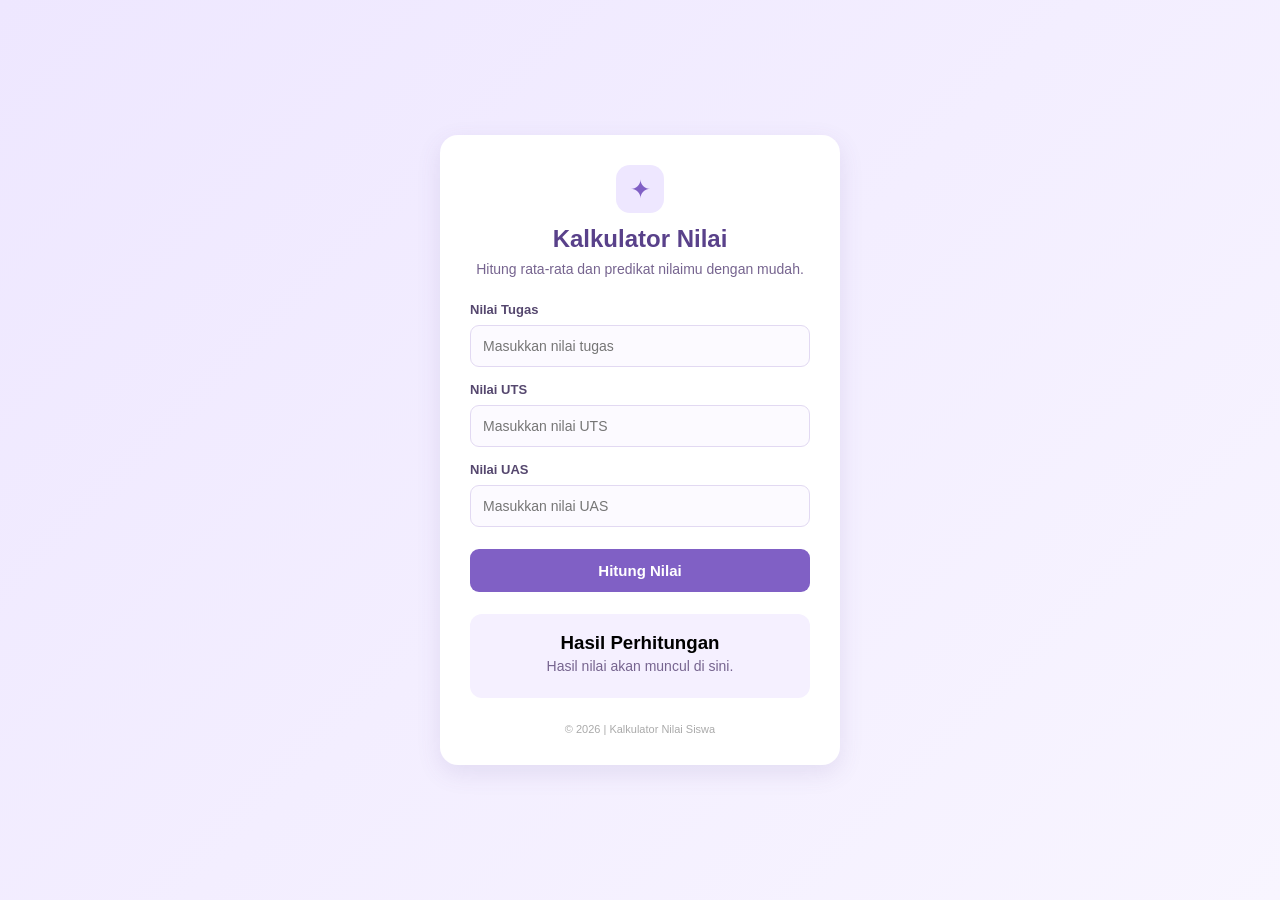
<file: KALKULATOR/index.html>
<!DOCTYPE html>
<html lang="id">

<head>
    <meta charset="UTF-8">
    <meta name="viewport" content="width=device-width, initial-scale=1.0">
    <title>Kalkulator Nilai</title>
    <link rel="stylesheet" href="style.css">
    <script src="style.js" defer></script>
</head>

<body>

    <div class="container">
        <div class="header">
            <span class="icon">✦</span>
            <h2>Kalkulator Nilai</h2>
            <p>Hitung rata-rata dan predikat nilaimu dengan mudah.</p>
        </div>

        <div class="form">
            <label>Nilai Tugas</label>
            <input type="number" id="tugas" placeholder="Masukkan nilai tugas">

            <label>Nilai UTS</label>
            <input type="number" id="uts" placeholder="Masukkan nilai UTS">

            <label>Nilai UAS</label>
            <input type="number" id="uas" placeholder="Masukkan nilai UAS">

            <button onclick="hitungNilai()">Hitung Nilai</button>
        </div>

        <div class="result">
            <h3>Hasil Perhitungan</h3>
            <p id="hasil">Hasil nilai akan muncul di sini.</p>
        </div>

        <footer>
            <p>© 2026 | Kalkulator Nilai Siswa</p>
        </footer>
    </div>

</body>

</html>
</file>
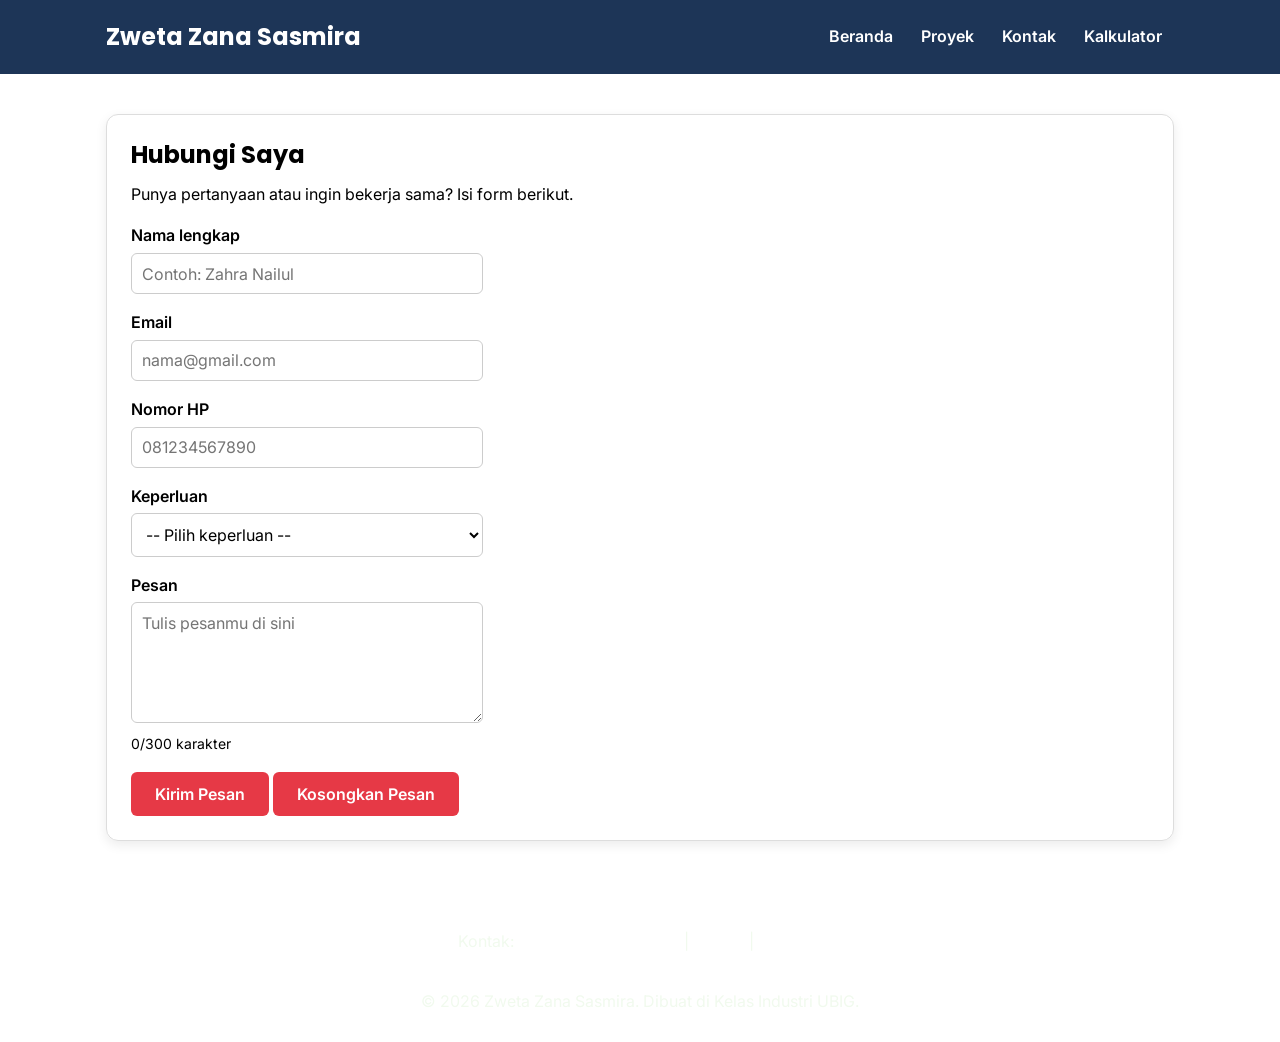
<file: kontak.html>
<!DOCTYPE html>
<html lang="id">
<head>
  <meta charset="UTF-8">
  <meta name="viewport" content="width=device-width, initial-scale=1.0">
  <title>Zweta Zana Sasmira | Kontak</title>
  <link rel="preconnect" href="https://fonts.googleapis.com">
  <link rel="preconnect" href="https://fonts.gstatic.com" crossorigin>
  <link href="https://fonts.googleapis.com/css2?family=Inter:wght@400;600&family=Poppins:wght@600;700&display=swap" rel="stylesheet">
  <link rel="stylesheet" href="css/style.css">
  <script src="js/main.js" defer></script>
  <script src="js/latihan.js" defer></script>
  <script src="js/logika.js" defer></script>
</head>
<body>
  <header>
    <div class="container navbar">
      <h1>Zweta Zana Sasmira</h1>
      <nav class="menu-laptop">
        <ul>
          <li><a href="index.html">Beranda</a></li>
          <li><a href="proyek.html">Proyek</a></li>
          <li><a href="kontak.html">Kontak</a></li>
          <li><a href="kalkulator/kalkulator.html">Kalkulator</a></li>
        </ul>
      </nav>
      <!-- Tantangan: menu ponsel yang bisa dibuka-tutup -->
      <details class="menu-ponsel">
        <summary>Menu</summary>
        <nav>
          <ul>
            <li><a href="index.html">Beranda</a></li>
            <li><a href="proyek.html">Proyek</a></li>
            <li><a href="kontak.html">Kontak</a></li>
            <li><a href="kalkulator/kalkulator.html">Kalkulator</a></li>
          </ul>
        </nav>
      </details>
    </div>
  </header>

  <main>
    <div class="container">
      <section class="kartu">
        <h2>Hubungi Saya</h2>
        <p>Punya pertanyaan atau ingin bekerja sama? Isi form berikut.</p>

        <form>
          <p>
            <label for="nama">Nama lengkap</label><br>
            <input type="text" id="nama" name="nama" placeholder="Contoh: Zahra Nailul" required>
          </p>
          <p>
            <label for="email">Email</label><br>
            <input type="email" id="email" name="email" placeholder="nama@gmail.com" required>
          </p>
          <p>
            <label for="hp">Nomor HP</label><br>
            <input type="tel" id="hp" name="hp" placeholder="081234567890" required>
          </p>
          <p>
            <label for="keperluan">Keperluan</label><br>
            <select id="keperluan" name="keperluan" required>
              <option value="">-- Pilih keperluan --</option>
              <option value="bertanya">Bertanya</option>
              <option value="kerja-sama">Kerja sama proyek</option>
              <option value="lainnya">Lainnya</option>
            </select>
          </p>
          <p>
            <label for="pesan">Pesan</label><br>
            <textarea id="pesan" name="pesan" rows="5" cols="40"  maxlength="300" placeholder="Tulis pesanmu di sini" required></textarea><br>
            <span id="hitung-karakter" class="keterangan">0/300 karakter</span>
          </p>
          <button type="submit">Kirim Pesan</button>
          <button type="button" id="tombol-kosongkan">Kosongkan Pesan</button>
        </form>
      </section>
    </div>
  </main>

  <footer>
    <p>Kontak: <a href="mailto:zweta.rpl@gmail.com">zweta.rpl@gmail.com</a> |
      <a href="/" target="_blank">GitHub</a> |
      <a href="https://github.com/Zweta0106" target="_blank">YouTube</a></p>
      <a href="http://www.youtube.com/@zwetarpl" target="_blank">YouTube</a></p>
    <p>&copy; 2026 Zweta Zana Sasmira. Dibuat di Kelas Industri UBIG.</p>
  </footer>
</body>
</html>
</file>
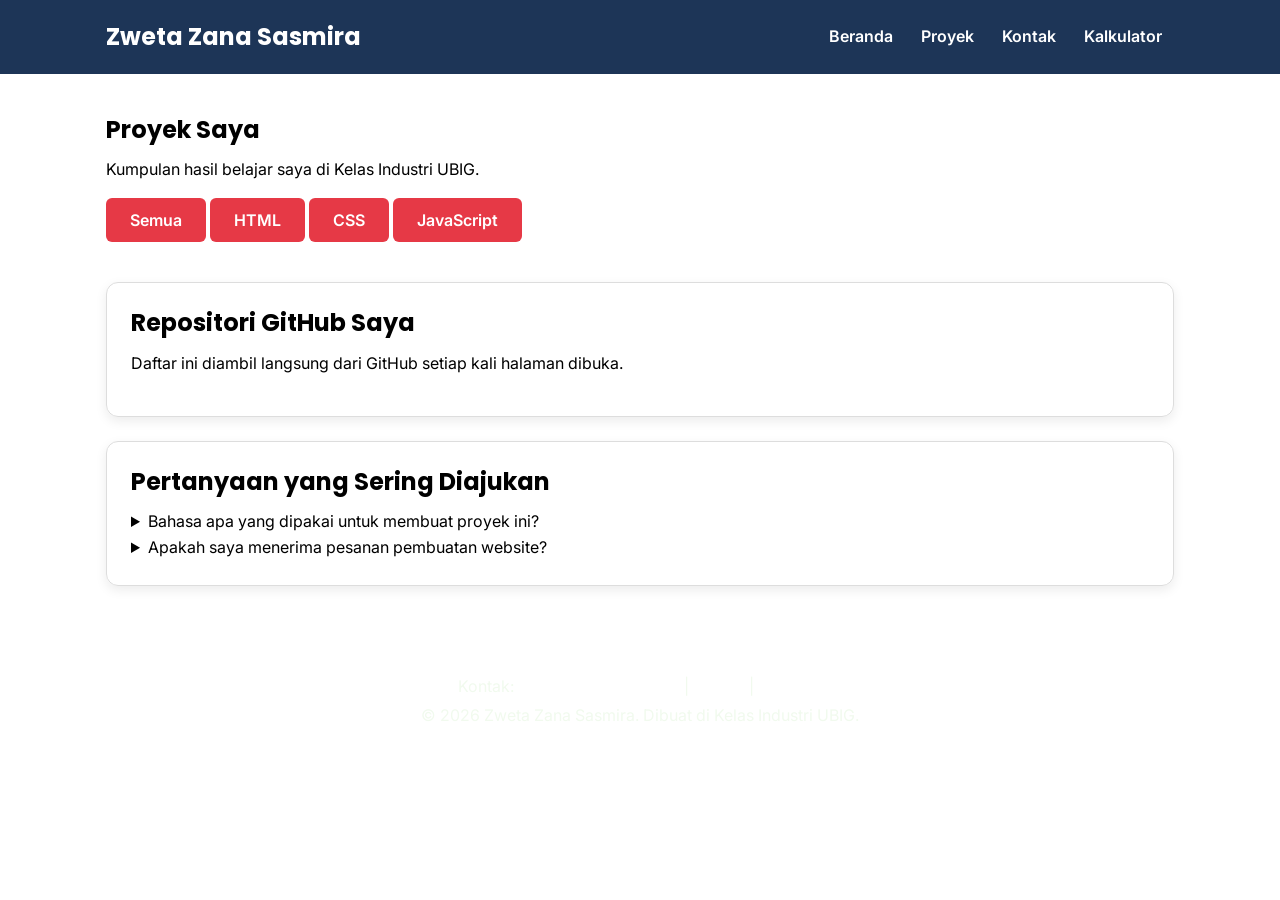
<file: proyek.html>
<!DOCTYPE html>
<html lang="id">

<head>
  <meta charset="UTF-8">
  <meta name="viewport" content="width=device-width, initial-scale=1.0">
  <title>Zweta Zana Sasmira | Proyek</title>
  <link rel="preconnect" href="https://fonts.googleapis.com">
  <link rel="preconnect" href="https://fonts.gstatic.com" crossorigin>
  <link href="https://fonts.googleapis.com/css2?family=Inter:wght@400;600&family=Poppins:wght@600;700&display=swap"
    rel="stylesheet">
  <link rel="stylesheet" href="css/style.css">
  <script src="js/main.js" defer></script>
  <script src="js/latihan.js" defer></script>
  <script src="js/logika.js" defer></script>
</head>

<body>
  <header>
    <div class="container navbar">
      <h1>Zweta Zana Sasmira</h1>
      <nav class="menu-laptop">
        <ul>
          <li><a href="index.html">Beranda</a></li>
          <li><a href="proyek.html">Proyek</a></li>
          <li><a href="kontak.html">Kontak</a></li>
           <li><a href="kalkulator/kalkulator.html">Kalkulator</a></li>
        </ul>
      </nav>
      <!-- Tantangan: menu ponsel yang bisa dibuka-tutup -->
      <details class="menu-ponsel">
        <summary>Menu</summary>
        <nav>
          <ul>
            <li><a href="index.html">Beranda</a></li>
            <li><a href="proyek.html">Proyek</a></li>
            <li><a href="kontak.html">Kontak</a></li>
             <li><a href="kalkulator/kalkulator.html">Kalkulator</a></li>
          </ul>
        </nav>
      </details>
    </div>
  </header>

  <main>
    <div class="container">
      <section>
        <h2>Proyek Saya</h2>
        <p>Kumpulan hasil belajar saya di Kelas Industri UBIG.</p>
        <div class="filter-proyek" role="group" aria-label="Filter proyek berdasarkan kategori">
          <button type="button" class="filter-proyek-tombol aktif" data-filter-proyek="semua"
            aria-pressed="true">Semua</button>
          <button type="button" class="filter-proyek-tombol" data-filter-proyek="HTML"
            aria-pressed="false">HTML</button>
          <button type="button" class="filter-proyek-tombol" data-filter-proyek="CSS" aria-pressed="false">CSS</button>
          <button type="button" class="filter-proyek-tombol" data-filter-proyek="JavaScript"
            aria-pressed="false">JavaScript</button>
        </div>
        <p id="jumlah-proyek" aria-live="polite"></p>
        <div class="daftar-kartu" id="daftar-proyek"></div>
      </section>

      <section class="kartu">
  <h2>Repositori GitHub Saya</h2>
  <p>Daftar ini diambil langsung dari GitHub setiap kali halaman 
dibuka.</p>
  <p id="status-repo"></p>
  <ul id="daftar-repo"></ul>
</section>

      <!-- FAQ dengan details dan summary -->
      <section class="kartu">
        <h2>Pertanyaan yang Sering Diajukan</h2>
        <details>
          <summary>Bahasa apa yang dipakai untuk membuat proyek ini?</summary>
          <p>Semua proyek di halaman ini dibuat dengan HTML. Tampilannya akan saya rapikan dengan CSS mulai Minggu 03.
          </p>
        </details>
        <details>
          <summary>Apakah saya menerima pesanan pembuatan website?</summary>
          <p>Belum, saya masih belajar. Namun kamu tetap boleh menghubungi saya melalui halaman Kontak.</p>
        </details>
      </section>
    </div>
  </main>

  <footer>
    <p>Kontak: <a href="mailto:zweta.rpl@gmail.com">zweta.rpl@gmail.com</a> |
      <a href="https://github.com/Zweta0106" target="_blank">GitHub</a> |
      <a href="http://www.youtube.com/@zwetarpl" target="_blank">YouTube</a>
    </p>
    <p>&copy; 2026 Zweta Zana Sasmira. Dibuat di Kelas Industri UBIG.</p>
  </footer>
</body>

</html>
</file>
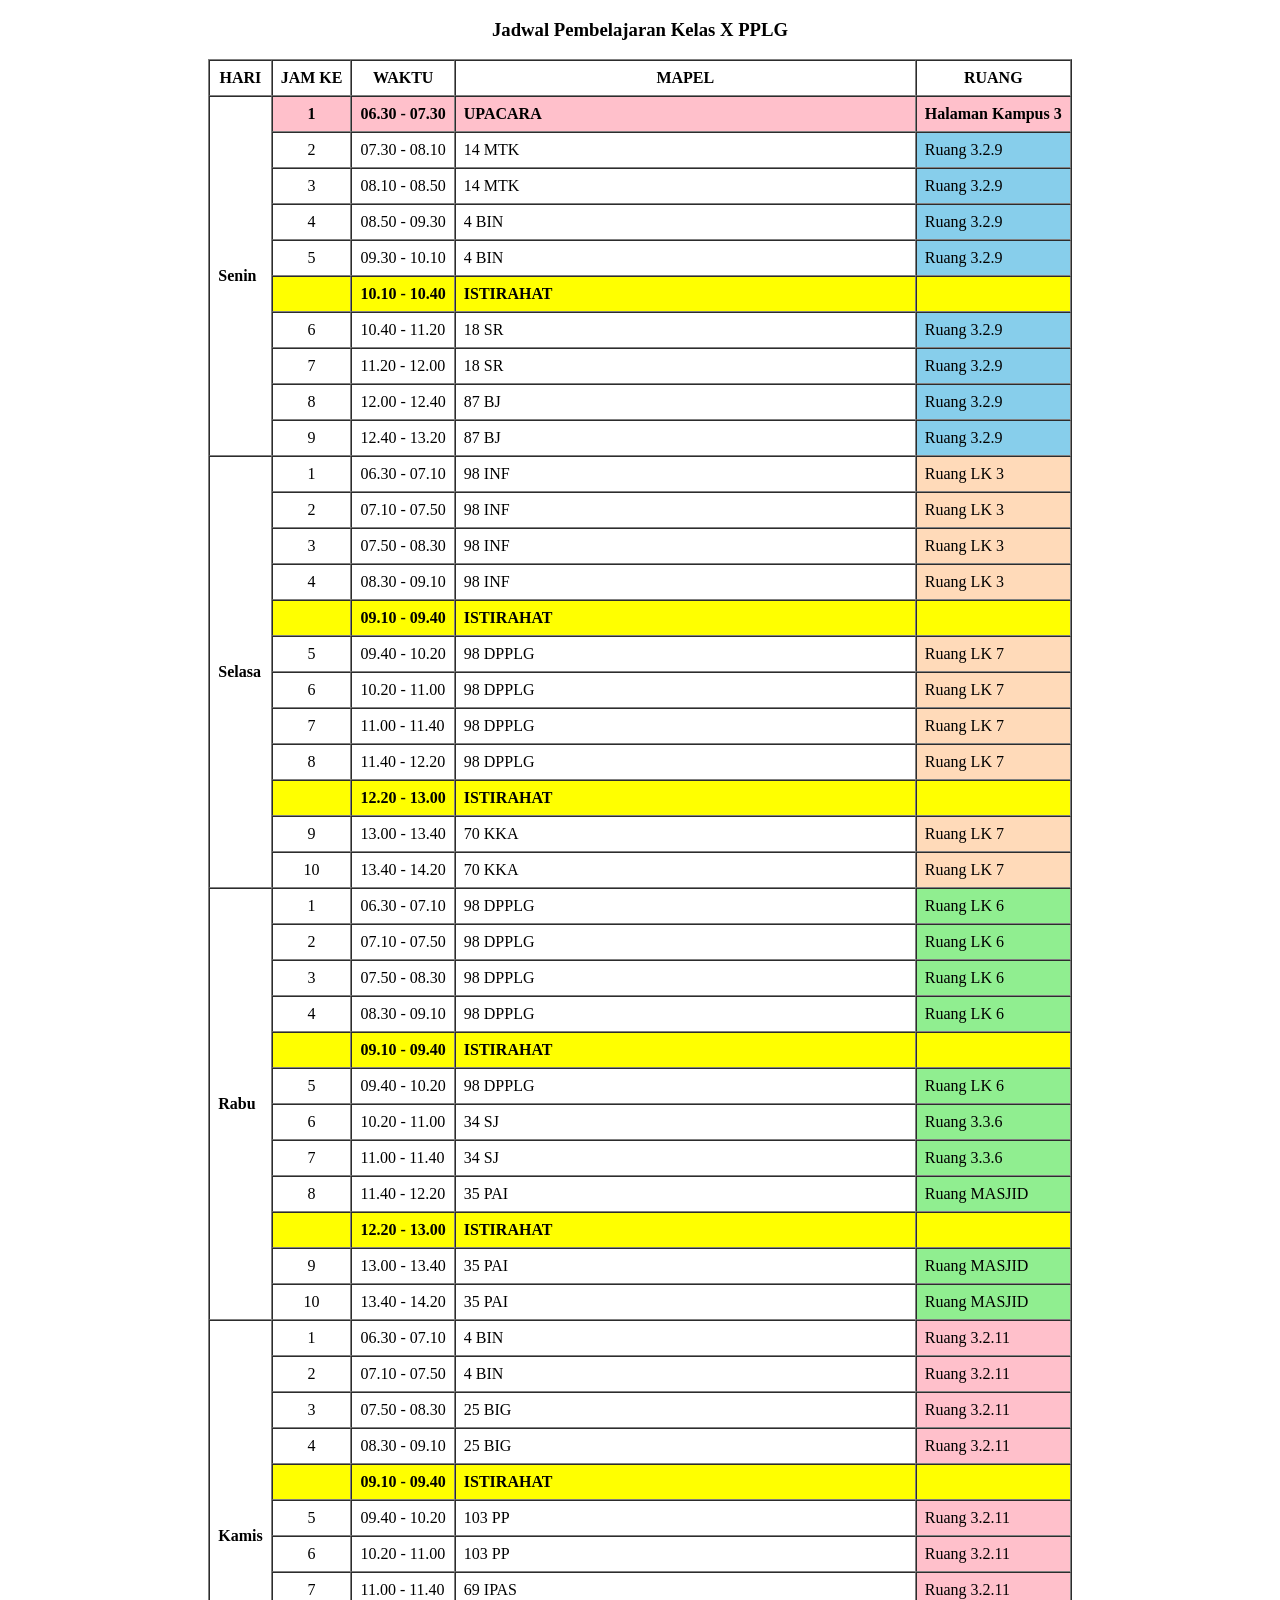
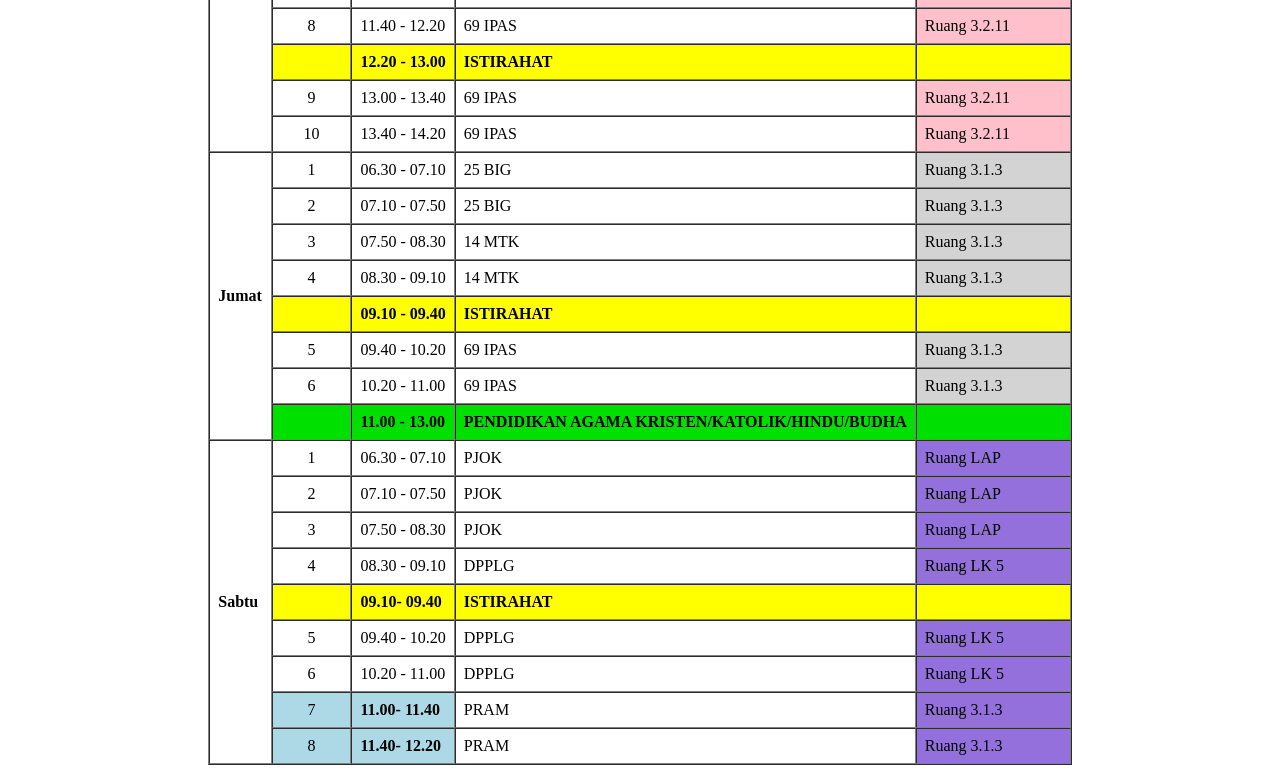
<file: Jadwal X PPLG/style.html-zwetazanasasmira.html>
<!DOCTYPE html>
<html lang="id">

<head>
   <meta charset="UTF-8">
   <title>Jadwal X PPLG</title>
</head>

<body>
   <h3 align="center">Jadwal Pembelajaran Kelas X PPLG</h3>
   <table border="1" cellspacing="0" cellpadding="8" align="center">
      <thead>
         <tr>
            <th>HARI</th>
            <th>JAM KE</th>
            <th>WAKTU</th>
            <th>MAPEL</th>
            <th>RUANG</th>
         <tr>
      </thead>
      <tbody>
         <tr>
            <td rowspan="11"><b>Senin</b></td>
            <td align="center" bgcolor="pink"><b>1</b></td>
            <td bgcolor="pink"><b>06.30 - 07.30</b></td>
            <td bgcolor="pink"><b>UPACARA</b></td>
            <td bgcolor="pink"><b>Halaman Kampus 3</b></td>
         </tr>
         <tr>
            <td align="center">2</td>
            <td>07.30 - 08.10</td>
            <td>14 MTK</td>
            <td bgcolor="skyblue">Ruang 3.2.9</td>
         </tr>
         <tr>
            <td align="center">3</td>
            <td>08.10 - 08.50</td>
            <td>14 MTK</td>
            <td bgcolor="skyblue">Ruang 3.2.9</td>
         </tr>
         <tr>
            <td align="center">4</td>
            <td>08.50 - 09.30</td>
            <td>4 BIN</td>
            <td bgcolor="skyblue">Ruang 3.2.9</td>
         </tr>
         <tr></tr>
         <td align="center">5</td>
         <td>09.30 - 10.10</td>
         <td>4 BIN</td>
         <td bgcolor="skyblue">Ruang 3.2.9</td>
         </tr>
         <tr>
            <td align="center" bgcolor="yellow"></td>
            <td bgcolor="yellow"><b>10.10 - 10.40</b></td>
            <td bgcolor="yellow"><b>ISTIRAHAT</b></td>
            <td bgcolor="yellow"></td>
         </tr>
         <tr>
            <td align="center">6</td>
            <td>10.40 - 11.20</td>
            <td>18 SR</td>
            <td bgcolor="skyblue">Ruang 3.2.9</td>
         </tr>
         <tr>
            <td align="center">7</td>
            <td>11.20 - 12.00</td>
            <td>18 SR</td>
            <td bgcolor="skyblue">Ruang 3.2.9</td>
         </tr>
         <tr>
            <td align="center">8</td>
            <td>12.00 - 12.40</td>
            <td>87 BJ</td>
            <td bgcolor="skyblue">Ruang 3.2.9</td>
         </tr>
         <tr>
            <td align="center">9</td>
            <td>12.40 - 13.20</td>
            <td>87 BJ</td>
            <td bgcolor="skyblue">Ruang 3.2.9</td>
         </tr>
         <tr>
            <td rowspan="12"><b>Selasa</b></td>
            <td align="center">1</td>
            <td>06.30 - 07.10</td>
            <td>98 INF</td>
            <td bgcolor="peachpuff">Ruang LK 3</td>
         </tr>
         <tr>
            <td align="center">2</td>
            <td>07.10 - 07.50</td>
            <td>98 INF</td>
            <td bgcolor="peachpuff">Ruang LK 3</td>
         </tr>
         <tr>
            <td align="center">3</td>
            <td>07.50 - 08.30</td>
            <td>98 INF</td>
            <td bgcolor="peachpuff">Ruang LK 3</td>
         </tr>
         <tr>
            <td align="center">4</td>
            <td>08.30 - 09.10</td>
            <td>98 INF</td>
            <td bgcolor="peachpuff">Ruang LK 3</td>
         </tr>
         <tr>
            <td align="center" bgcolor="yellow"></td>
            <td bgcolor="yellow"><b>09.10 - 09.40</b></td>
            <td bgcolor="yellow"><b>ISTIRAHAT</b></td>
            <td bgcolor="yellow"></td>
         </tr>
         <tr>
            <td align="center">5</td>
            <td>09.40 - 10.20</td>
            <td>98 DPPLG</td>
            <td bgcolor="peachpuff">Ruang LK 7</TD>
         </tr>
         <tr>
            <td align="center">6</td>
            <td>10.20 - 11.00</td>
            <td>98 DPPLG</td>
            <td bgcolor="peachpuff">Ruang LK 7</td>
         </tr>
         <tr>
            <td align="center">7</td>
            <td>11.00 - 11.40</td>
            <td>98 DPPLG</td>
            <td bgcolor="peachpuff">Ruang LK 7</td>
         </tr>
         <tr>
            <td align="center">8</td>
            <td>11.40 - 12.20</td>
            <td>98 DPPLG</td>
            <td bgcolor="peachpuff">Ruang LK 7</td>
         </tr>
         <tr>
            <td align="center" bgcolor="yellow"></td>
            <td bgcolor="yellow"><b>12.20 - 13.00</b></td>
            <td bgcolor="yellow"><b>ISTIRAHAT</b></td>
            <td bgcolor="yellow"></td>
         </tr>
         <tr>
            <td align="center">9</td>
            <td>13.00 - 13.40</td>
            <td>70 KKA</td>
            <td bgcolor="peachpuff">Ruang LK 7</td>
         </tr>
         <tr>
            <td align="center">10</td>
            <td>13.40 - 14.20</td>
            <td>70 KKA</td>
            <td bgcolor="peachpuff">Ruang LK 7</td>
         </tr>
         <tr>
            <td rowspan="12"><b>Rabu</b></td>
            <td align="center">1</td>
            <td>06.30 - 07.10</td>
            <td>98 DPPLG</td>
            <td bgcolor="Lightgreen">Ruang LK 6</td>
         </tr>
         <tr>
            <td align="center">2</td>
            <td>07.10 - 07.50</td>
            <td>98 DPPLG</td>
            <td bgcolor="Lightgreen">Ruang LK 6</td>
         </tr>
         <tr>
            <td align="center">3</td>
            <td>07.50 - 08.30</td>
            <td>98 DPPLG</td>
            <td bgcolor="Lightgreen">Ruang LK 6</td>
         </tr>
         <tr>
            <td align="center">4</td>
            <td>08.30 - 09.10</td>
            <td>98 DPPLG</td>
            <td bgcolor="Lightgreen">Ruang LK 6</td>
         </tr>
         <tr>
            <td align="center" bgcolor="yellow"></td>
            <td bgcolor="yellow"><b>09.10 - 09.40</b></td>
            <td bgcolor="yellow"><b>ISTIRAHAT</b></td>
            <td bgcolor="yellow"></td>
         </tr>
         <tr>
            <td align="center">5</td>
            <td>09.40 - 10.20</td>
            <td>98 DPPLG</td>
            <td bgcolor="Lightgreen">Ruang LK 6</td>
         </tr>
         <tr>
            <td align="center">6</td>
            <td>10.20 - 11.00</td>
            <td>34 SJ</td>
            <td bgcolor="Lightgreen">Ruang 3.3.6</td>
         </tr>
         <tr>
            <td align="center">7</td>
            <td>11.00 - 11.40</td>
            <td>34 SJ</td>
            <td bgcolor="Lightgreen">Ruang 3.3.6</td>
         </tr>
         <tr>
            <td align="center">8</td>
            <td>11.40 - 12.20</td>
            <td>35 PAI</td>
            <td bgcolor="Lightgreen">Ruang MASJID</td>
         </tr>
         <tr>
            <td align="center" bgcolor="yellow"></td>
            <td bgcolor="yellow"><b>12.20 - 13.00</b></td>
            <td bgcolor="yellow"><b>ISTIRAHAT</b></td>
            <td bgcolor="yellow"></td>
         </tr>
         <tr>
            <td align="center">9</td>
            <td>13.00 - 13.40</td>
            <td>35 PAI</td>
            <td bgcolor="Lightgreen">Ruang MASJID</td>
         </tr>
         <tr>
            <td align="center">10</td>
            <td>13.40 - 14.20</td>
            <td>35 PAI</td>
            <td bgcolor="Lightgreen">Ruang MASJID</td>
         </tr>
         <tr>
            <td rowspan="12"><b>Kamis</b></td>
            <td align="center">1</td>
            <td>06.30 - 07.10</td>
            <td>4 BIN</td>
            <td bgcolor="pink">Ruang 3.2.11</td>
         </tr>
         <tr>
            <td align="center">2</td>
            <td>07.10 - 07.50</td>
            <td>4 BIN</td>
            <td bgcolor="pink">Ruang 3.2.11</td>
         </tr>
         <tr>
            <td align="center">3</td>
            <td>07.50 - 08.30</td>
            <td>25 BIG</td>
            <td bgcolor="pink">Ruang 3.2.11</td>
         </tr>
         <tr>
            <td align="center">4</td>
            <td>08.30 - 09.10</td>
            <td>25 BIG</td>
            <td bgcolor="pink">Ruang 3.2.11</td>
         </tr>
         <tr>
            <td align="center" bgcolor="yellow"></td>
            <td bgcolor="yellow"><b>09.10 - 09.40</b></td>
            <td bgcolor="yellow"><b>ISTIRAHAT</b></td>
            <td bgcolor="yellow"></td>
         </tr>
         <tr>
            <td align="center">5</td>
            <td>09.40 - 10.20</td>
            <td>103 PP</td>
            <td bgcolor="pink">Ruang 3.2.11</td>
         </tr>
         <tr>
            <td align="center">6</td>
            <td>10.20 - 11.00</td>
            <td>103 PP</td>
            <td bgcolor="pink">Ruang 3.2.11</td>
         </tr>
         <tr>
            <td align="center">7</td>
            <td>11.00 - 11.40</td>
            <td>69 IPAS</td>
            <td bgcolor="pink">Ruang 3.2.11</td>
         </tr>
         <tr>
            <td align="center">8</td>
            <td>11.40 - 12.20</td>
            <td>69 IPAS</td>
            <td bgcolor="pink">Ruang 3.2.11</td>
         </tr>
         <tr>
            <td align="center" bgcolor="yellow"></td>
            <td bgcolor="yellow"><b>12.20 - 13.00</b></td>
            <td bgcolor="yellow"><b>ISTIRAHAT</b></td>
            <td bgcolor="yellow"></td>
         </tr>
         <tr>
            <td align="center">9</td>
            <td>13.00 - 13.40</td>
            <td>69 IPAS</td>
            <td bgcolor="pink">Ruang 3.2.11</td>
         </tr>
         <tr>
            <td align="center">10</td>
            <td>13.40 - 14.20</td>
            <td>69 IPAS</td>
            <td bgcolor="pink">Ruang 3.2.11</td>
         </tr>
         <tr>
            <td rowspan="8"><b>Jumat</b></td>
            <td align="center">1</td>
            <td>06.30 - 07.10</td>
            <td>25 BIG</td>
            <td bgcolor="lightgray">Ruang 3.1.3</td>
         </tr>
         <tr>
            <td align="center">2</td>
            <td>07.10 - 07.50</td>
            <td>25 BIG</td>
            <td bgcolor="lightgray">Ruang 3.1.3</td>
         </tr>
         <tr>
            <td align="center">3</td>
            <td>07.50 - 08.30</td>
            <td>14 MTK</td>
            <td bgcolor="lightgray">Ruang 3.1.3</td>
         </tr>
         <tr>
            <td align="center">4</td>
            <td>08.30 - 09.10</td>
            <td>14 MTK</td>
            <td bgcolor="lightgray">Ruang 3.1.3</td>
         </tr>
         <tr>
            <td align="center" bgcolor="yellow"></td>
            <td bgcolor="yellow"><b>09.10 - 09.40</b></td>
            <td bgcolor="yellow"><b>ISTIRAHAT</b></td>
            <td bgcolor="yellow"></td>
         </tr>
         <tr>
            <td align="center">5</td>
            <td>09.40 - 10.20</td>
            <td>69 IPAS</td>
            <td bgcolor="lightgray">Ruang 3.1.3</td>
         </tr>
         <tr>
            <td align="center">6</td>
            <td>10.20 - 11.00</td>
            <td>69 IPAS</td>
            <td bgcolor="lightgray">Ruang 3.1.3</td>
         </tr>
         <tr>
            <td align="center" bgcolor="gren"></td>
            <td bgcolor="gren"><b>11.00 - 13.00</b></td>
            <td bgcolor="gren"><b>PENDIDIKAN AGAMA KRISTEN/KATOLIK/HINDU/BUDHA</b></td>
            <td bgcolor="gren"></td>
         </tr>
         <tr>
            <td rowspan="9"><b>Sabtu</b></td>
            <td align="center">1</td>
            <td>06.30 - 07.10</td>
            <td>PJOK</td>
            <td bgcolor="mediumpurple">Ruang LAP</td>
         </tr>
         <tr>
            <td align="center">2</td>
            <td>07.10 - 07.50</td>
            <td>PJOK</td>
            <td bgcolor="mediumpurple">Ruang LAP</td>
         </tr>
         <tr>
            <td align="center">3</td>
            <td>07.50 - 08.30</td>
            <td>PJOK</td>
            <td bgcolor="mediumpurple">Ruang LAP</td>
         </tr>
         <tr>
            <td align="center">4</td>
            <td>08.30 - 09.10</td>
            <td>DPPLG</td>
            <td bgcolor="mediumpurple">Ruang LK 5</td>
         </tr>
         <tr>
            <td align="center" bgcolor="yellow"></td>
            <td bgcolor="yellow"><b>09.10- 09.40</b></td>
            <td bgcolor="yellow"><b>ISTIRAHAT</b></td>
            <td bgcolor="yellow"></td>
         </tr>
         <tr>
            <td align="center">5</td>
            <td>09.40 - 10.20</td>
            <td>DPPLG</td>
            <td bgcolor="mediumpurple">Ruang LK 5</td>
         </tr>
         <tr>
            <td align="center">6</td>
            <td>10.20 - 11.00</td>
            <td>DPPLG</td>
            <td bgcolor="mediumpurple">Ruang LK 5</td>
         </tr>
         <tr>
            <td align="center" bgcolor="lightblue">7</td>
            <td bgcolor="lightblue"><b>11.00- 11.40</b></td>
            <td>PRAM</td>
            <td bgcolor="mediumpurple">Ruang 3.1.3</td>
         </tr>
         <tr>
            <td align="center" bgcolor="lightblue">8</td>
            <td bgcolor="lightblue"><b>11.40- 12.20</b></td>
            <td>PRAM</td>
            <td bgcolor="mediumpurple">Ruang 3.1.3</td>
         </tr>
         <tr>
      </tbody>
      </thead>
   </table>
</body>
</file>
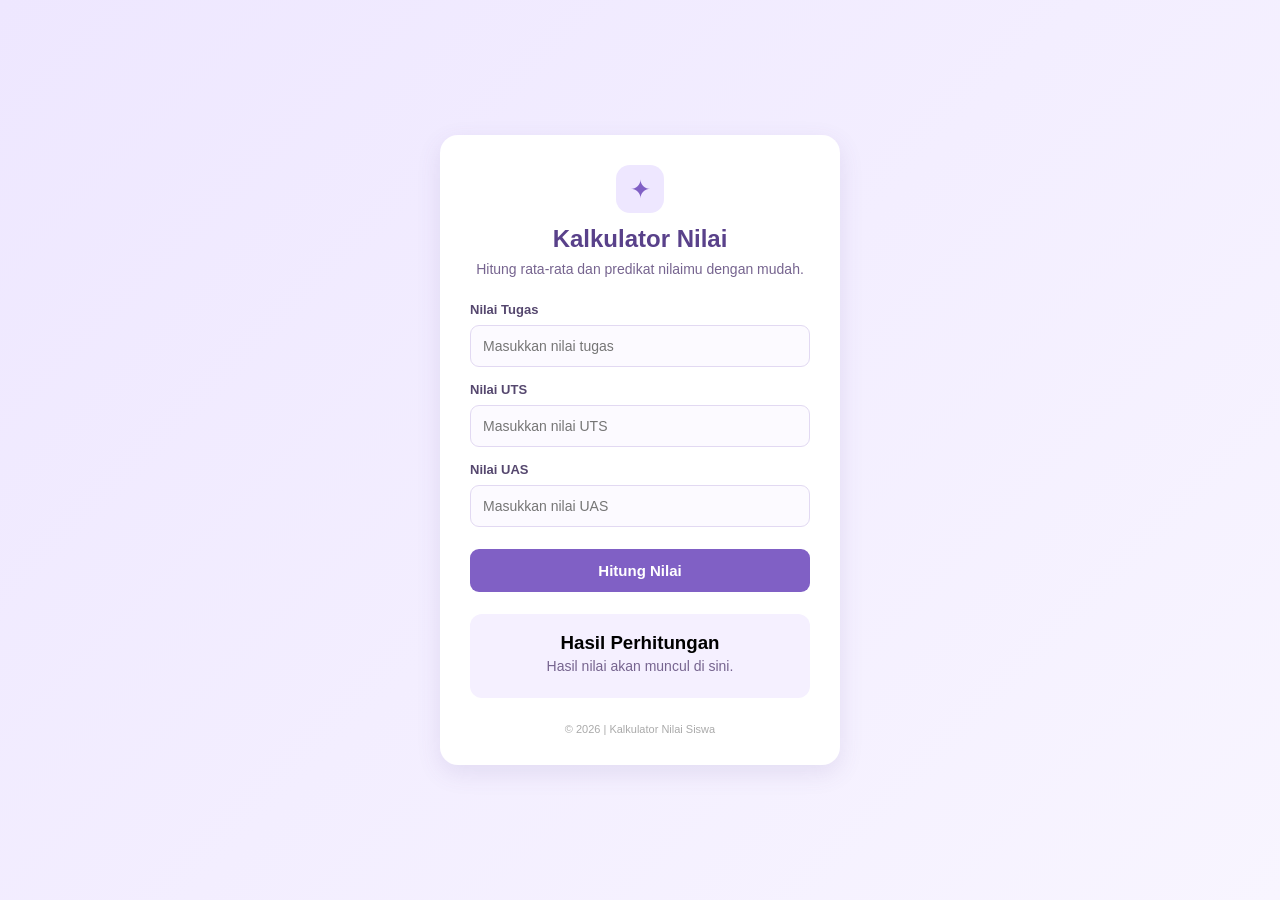
<file: KALKULATOR/kalkulator.html>
<!DOCTYPE html>
<html lang="id">

<head>
    <meta charset="UTF-8">
    <meta name="viewport" content="width=device-width, initial-scale=1.0">
    <title>Kalkulator Nilai</title>
    <link rel="stylesheet" href="kalkulator.css">
    <script src="style.js" defer></script>
</head>

<body>

    <div class="container">
        <div class="header">
            <span class="icon">✦</span>
            <h2>Kalkulator Nilai</h2>
            <p>Hitung rata-rata dan predikat nilaimu dengan mudah.</p>
        </div>

        <div class="form">
            <label>Nilai Tugas</label>
            <input type="number" id="tugas" placeholder="Masukkan nilai tugas">

            <label>Nilai UTS</label>
            <input type="number" id="uts" placeholder="Masukkan nilai UTS">

            <label>Nilai UAS</label>
            <input type="number" id="uas" placeholder="Masukkan nilai UAS">

            <button onclick="hitungNilai()">Hitung Nilai</button>
        </div>

        <div class="result">
            <h3>Hasil Perhitungan</h3>
            <p id="hasil">Hasil nilai akan muncul di sini.</p>
        </div>

        <footer>
            <p>© 2026 | Kalkulator Nilai Siswa</p>
        </footer>
    </div>

</body>

</html>
</file>
<file: KALKULATOR/style.css>
* {
    margin: 0;
    padding: 0;
    box-sizing: border-box;
}

body {
    font-family: Arial, sans-seerif;
    background: linear-gradient(135deg, #eee7ff, #f8f5ff);
    min-height: 100vh;
    display: flex;
    justify-content: center;
    align-items: center;
    padding: 20px
}

.container {
    background-color: white;
    width: 100%;
    max-width: 400px;
    padding: 30px;
    border-radius: 18px;
    box-shadow: 0 8px 25px rgba(100, 70, 150, 0.12);
}

.header {
    text-align: center;
    margin-bottom: 25px;
}

.icon {
    display: inline-flex;
    width: 48px;
    height: 48px;
    background-color: #eee7ff;
    color: #8060c5;
    border-radius: 14px;
    align-items: center;
    justify-content: center;
    font-size: 25px;
    margin-bottom: 12px;
}

h2 {
    color: #59418a;
    margin-bottom: 8px;
}

.header p {
    color: #76648f;
    font-size: 14px;
}

label {
    display: block;
    margin-bottom: 6px;
    color: #55476e;
    font-size: 13px;
    font-weight: bold;
    margin-bottom: 8px;
    margin-top: 15px;
}
input {
    width: 100%;
    padding: 12px;
    border: 1px solid #e2d9f2;
    border-radius: 9px;
    outline: none;
    font-size: 14px;
    background-color: #fcfaff;
}

input:focus {
    border-color: #9575cd;
}

button {
    width: 100%;
    padding: 13px;
    margin-top: 22px;
    border: none;
    border-radius: 9px;
    background-color: #8060c5;
    color: white;
    font-size: 15px;
    font-weight: bold;
    cursor: pointer;
    transition: 0.3s;
}

button:hover {
    background-color: #6848aa;
    transform: translateY(-2px);
}

.result {
    background-color: #f5f0ff;
    padding: 18px;
    margin-top: 22px;
    border-radius: 12px;
    text-align: center;
}

#hasil {
    color: #76648f;
    font-size: 14px;
    line-height: 1.8;
}

footer {
    text-align: center;
    margin-top: 25px;
    color: #aaa;
    font-size: 11px;
}
</file>
<file: css/style.css>
/* Gaya portofolio Zweta Zana Sasmira
   Palet: #1D3557 (utama), #E63946 (aksen), #F1FAEE (latar)
   Huruf: Poppins (judul), Inter (isi)
   Tata letak: mobile first, titik ubah 768px (tablet) dan 1024px (laptop) */

/* 1. Reset */
* {
  box-sizing: border-box;
  margin: 0;
}

img {
  max-width: 100%;
  height: auto;
}

/* 2. Dasar halaman: warna dan huruf */
body {
  font-family: "Inter", Arial, sans-serif;
  font-size: 1rem;
  line-height: 1.6;
  color: var(--warna-teks)#333333 
  background-color var(--warna-latar--)#F1FAEE
}

h1,
h2,
h3 {
  font-family: "Poppins", Arial, sans-serif;
  color: var(--warna-judul)#1D3557;
  line-height: 1.3;
}

h2 {
  margin-bottom: 0.75rem;
}

p,
ul,
ol {
  margin-bottom: 1rem;
}

a {
  color: var(--warna-tautan)#E63946;
}

/* 3. Wadah, header, dan menu */
.container {
  max-width: 1100px;
  margin: 0 auto;
  padding: 0 1rem;
}

header {
  background-color: #1D3557;
  color: var(--warna-utama)#FFFFFF;
  padding: 1rem 0;
}

header h1 {
  color: #FFFFFF;
  font-size: 1.5rem;
}

.navbar {
  display: flex;
  flex-wrap: wrap;
  justify-content: space-between;
  align-items: center;
  gap: 0.5rem;
}

nav ul {
  display: flex;
  gap: 0.25rem;
  padding: 0;
  margin: 0;
  list-style: none;
}

nav a {
  display: inline-block;
  padding: 0.5rem 0.75rem;
  border-radius: 6px;
  color: #FFFFFF;
  font-weight: 600;
  text-decoration: none;
}

/* Tantangan: menu ponsel buka-tutup dengan details */
.menu-laptop {
  display: none;
}

.menu-ponsel summary {
  padding: 0.5rem 0.75rem;
  border: 1px solid #FFFFFF;
  border-radius: 6px;
  font-weight: 600;
  cursor: pointer;
}

.menu-ponsel ul {
  flex-direction: column;
  margin-top: 0.5rem;
}

/* 4. Isi utama, hero, dan kartu */
main {
  padding: 1.5rem 0;
}

.hero {
  display: flex;
  flex-direction: column;
  align-items: center;
  gap: 1.5rem;
  padding: 1rem 0 2rem;
  text-align: center;
}

.hero img {
  border: 4px solid #E63946;
  border-radius: 50%;
}

.hero h2 {
  font-size: 2rem;
}

.tombol {
  display: inline-block;
  padding: 0.75rem 1.5rem;
  border-radius: 6px;
  background-color: #E63946;
  color: #FFFFFF;
  font-weight: 600;
  text-decoration: none;
}

.kartu {
  background-color: var(--warna-kartu)#FFFFFF;
  padding: 1rem;
  margin-bottom: 1.5rem;
  border: 1px solid #DDDDDD;
  border-radius: 12px;
  box-shadow: 0 4px 12px rgba(0, 0, 0, 0.08);
}

.daftar-kartu {
  display: flex;
  flex-wrap: wrap;
  gap: 1.5rem;
  margin-bottom: 1.5rem;
}

.daftar-kartu .kartu {
  flex: 1 1 280px;
  margin-bottom: 0;
}

article img {
  border-radius: 8px;
  border: 1px solid #DDDDDD;
}

/* 5. Tabel */
table {
  border-collapse: collapse;
}

caption {
  font-weight: 600;
  text-align: left;
  margin-bottom: 0.5rem;
}

th,
td {
  border: 1px solid #CCCCCC;
  padding: 0.5rem 0.75rem;
  text-align: left;
}

th {
  background-color: #1D3557;
  color: var(--warna-utama)#FFFFFF;
}

/* 6. Form */
label {
  font-weight: 600;
}

.keterangan {
  font-size: 0.875rem;
}

input,
select,
textarea {
  background-color: var(--warna-kartu);
  color: var(--warna-teks);
  width: 100%;
  max-width: 22rem;
  padding: 0.6rem;
  margin-top: 0.25rem;
  border: 1px solid #CCCCCC;
  border-radius: 6px;
  font-family: inherit;
  font-size: 1rem;
}

button {
  padding: 0.75rem 1.5rem;
  border: none;
  border-radius: 6px;
  background-color: #E63946;
  color: #FFFFFF;
  font-family: inherit;
  font-size: 1rem;
  font-weight: 600;
  cursor: pointer;
}

/* 7. Footer */
footer {
  background-color: var(--warna-utama)#1D3557;
  color: #F1FAEE;
  text-align: center;
  padding: 1.5rem;
}

footer p {
  margin-bottom: 0.25rem;
}

footer a {
  color: #FFFFFF;
}

/* 8. Tablet: lebar layar 768px ke atas */
@media (min-width: 768px) {
  .menu-laptop {
    display: block;
  }

  .menu-ponsel {
    display: none;
  }

  .hero {
    flex-direction: row;
    padding: 2rem 0 3rem;
    text-align: left;
  }

  .kartu {
    padding: 1.5rem;
  }
}

/* 9. Laptop: lebar layar 1024px ke atas */
@media (min-width: 1024px) {
  main {
    padding: 2.5rem 0;
  }

  .hero {
    gap: 3rem;
  }

  .hero h2 {
    font-size: 2.75rem;
  }
}

/* 10. Tombol tema, filter, dan label kategori */
.tombol-tema {
  padding: 0.5rem 0.9rem;
  border: 2px solid #FFFFFF;
  background-color: transparent;
  font-size: 0.9rem;
}

.filter {
  display: flex;
  flex-wrap: wrap;
  gap: 0.5rem;
  margin-bottom: 1rem;
}
.tombol-filter {
  padding: 0.5rem 1rem;
  border: 2px solid var(--warna-garis);
  background-color: var(--warna-kartu);
  color: var(--warna-judul);
}
.label {
  display: inline-block;
  padding: 0.1rem 0.6rem;
  margin-bottom: 0.5rem;
  border-radius: 999px;
  background-color: var(--warna-latar);
  color: var(--warna-judul);
  font-size: 0.85rem;
  font-weight: 600;
}

/* 11. Tema gelap: isi variabel diganti saat body memiliki class 
gelap */
body.gelap {
  --warna-utama: #A8DADC;
  --warna-judul: #A8DADC;
  --warna-tautan: #FF8A8A;
  --warna-latar: #121A24;
  --warna-teks: #E3E8EE;
  --warna-kartu: #1C2836;
  --warna-garis: #34465A;
}

body.gelap {
    background-color: #121A24 !important;
    color: #E3E8EE !important
}

/* Warna kartu saat mode gelap */
body.gelap .kartu {
  background-color: var(--warna-kartu);
  color: var(--warna-teks);
  border-color: var(--warna-garis);
}

.hampir-penuh {
  color: var(--warna-aksen);
  font-weight: bold;
}

.tombol-kedua {
  background-color: var(--warna-utama, #E63946);
}
</file>
<file: KALKULATOR/kalkulator.css>
* {
    margin: 0;
    padding: 0;
    box-sizing: border-box;
}

body {
    font-family: Arial, sans-seerif;
    background: linear-gradient(135deg, #eee7ff, #f8f5ff);
    min-height: 100vh;
    display: flex;
    justify-content: center;
    align-items: center;
    padding: 20px
}

.container {
    background-color: white;
    width: 100%;
    max-width: 400px;
    padding: 30px;
    border-radius: 18px;
    box-shadow: 0 8px 25px rgba(100, 70, 150, 0.12);
}

.header {
    text-align: center;
    margin-bottom: 25px;
}

.icon {
    display: inline-flex;
    width: 48px;
    height: 48px;
    background-color: #eee7ff;
    color: #8060c5;
    border-radius: 14px;
    align-items: center;
    justify-content: center;
    font-size: 25px;
    margin-bottom: 12px;
}

h2 {
    color: #59418a;
    margin-bottom: 8px;
}

.header p {
    color: #76648f;
    font-size: 14px;
}

label {
    display: block;
    margin-bottom: 6px;
    color: #55476e;
    font-size: 13px;
    font-weight: bold;
    margin-bottom: 8px;
    margin-top: 15px;
}
input {
    width: 100%;
    padding: 12px;
    border: 1px solid #e2d9f2;
    border-radius: 9px;
    outline: none;
    font-size: 14px;
    background-color: #fcfaff;
}

input:focus {
    border-color: #9575cd;
}

button {
    width: 100%;
    padding: 13px;
    margin-top: 22px;
    border: none;
    border-radius: 9px;
    background-color: #8060c5;
    color: white;
    font-size: 15px;
    font-weight: bold;
    cursor: pointer;
    transition: 0.3s;
}

button:hover {
    background-color: #6848aa;
    transform: translateY(-2px);
}

.result {
    background-color: #f5f0ff;
    padding: 18px;
    margin-top: 22px;
    border-radius: 12px;
    text-align: center;
}

#hasil {
    color: #76648f;
    font-size: 14px;
    line-height: 1.8;
}

footer {
    text-align: center;
    margin-top: 25px;
    color: #aaa;
    font-size: 11px;
}
</file>
